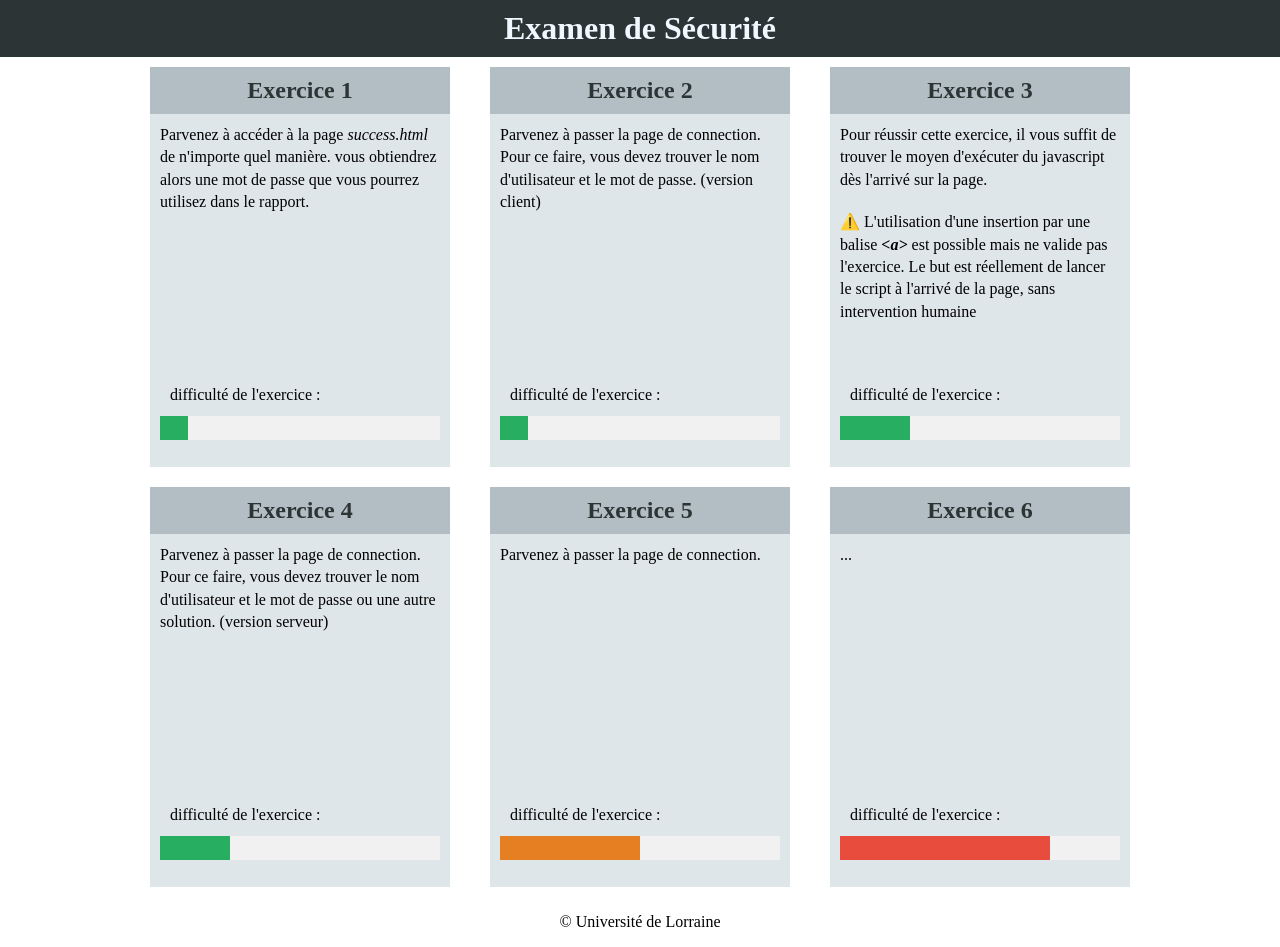
<file: project-front/index.html>
<!doctype html>
<html lang="fr-FR">
<head>
  <title>Examen de Sécurité</title>
  <link rel="stylesheet" href="css/style.css"/>
  <meta http-equiv="content-type" content="text/html; charset=UTF-8">
  <meta charset="UTF-8">
</head>
<body>
<header>
  <h1>Examen de Sécurité</h1>
</header>
<main>
  <a href="./exo1/index.html">
    <h2>Exercice 1</h2>
    <div class="content">
      <p>Parvenez à accéder à la page <i>success.html</i> de n'importe quel manière. vous obtiendrez alors une mot de passe que vous pourrez utilisez dans le rapport.</p>
    </div>
    <div class="foot">
      <p>difficulté de l'exercice : </p><div class="grey-bar"><div class="green-bar" style="height:24px;width:10%"></div></div>
    </div>
  </a>
  <a href="./exo2/index.html">
    <h2>Exercice 2</h2>
    <div class="content">
      <p>Parvenez à passer la page de connection. Pour ce faire, vous devez trouver le nom d'utilisateur et le mot de passe. (version client)</p>
    </div>
    <div class="foot">
      <p>difficulté de l'exercice : </p><div class="grey-bar"><div class="green-bar" style="height:24px;width:10%"></div></div>
    </div>
  </a>
  <a href="exo3/index.html">
    <h2>Exercice 3</h2>
    <div class="content">
      <p>Pour réussir cette exercice, il vous suffit de trouver le moyen d'exécuter du javascript dès l'arrivé sur la page.</p>
      <p>⚠️ L'utilisation d'une insertion par une balise <strong><i>&lt;a&gt;</i></strong> est possible mais ne valide pas l'exercice.
      Le but est réellement de lancer le script à l'arrivé de la page, sans intervention humaine</p>
    </div>
    <div class="foot">
      <p>difficulté de l'exercice : </p><div class="grey-bar"><div class="green-bar" style="height:24px;width:25%"></div></div>
    </div>
  </a>
  <a href="./exo4/index.html">
    <h2>Exercice 4</h2>
    <div class="content">
      <p>Parvenez à passer la page de connection. Pour ce faire, vous devez trouver le nom d'utilisateur et le mot de passe ou une autre solution. (version serveur)</p>
    </div>
    <div class="foot">
      <p>difficulté de l'exercice : </p><div class="grey-bar"><div class="green-bar" style="height:24px;width:25%"></div></div>
    </div>
  </a>
  <a href="./exo5/index.html">
    <h2>Exercice 5</h2>
    <div class="content">
      <p>Parvenez à passer la page de connection.</p>
    </div>
    <div class="foot">
      <p>difficulté de l'exercice : </p><div class="grey-bar"><div class="orange-bar" style="height:24px;width:50%"></div></div>
    </div>
  </a>
  <a href="exo6/index.html">
    <h2>Exercice 6</h2>
    <div class="content">
      <p>...</p>
    </div>
    <div class="foot">
      <p>difficulté de l'exercice : </p><div class="grey-bar"><div class="red-bar" style="height:24px;width:75%"></div></div>
    </div>
  </a>
  <!-- Un exercice bonus (exercice 7) se cache dans le site -->
</main>
<footer>
  <p>© Université de Lorraine</p>
</footer>
<div class="title"></div>
</body>
</html>
</file>
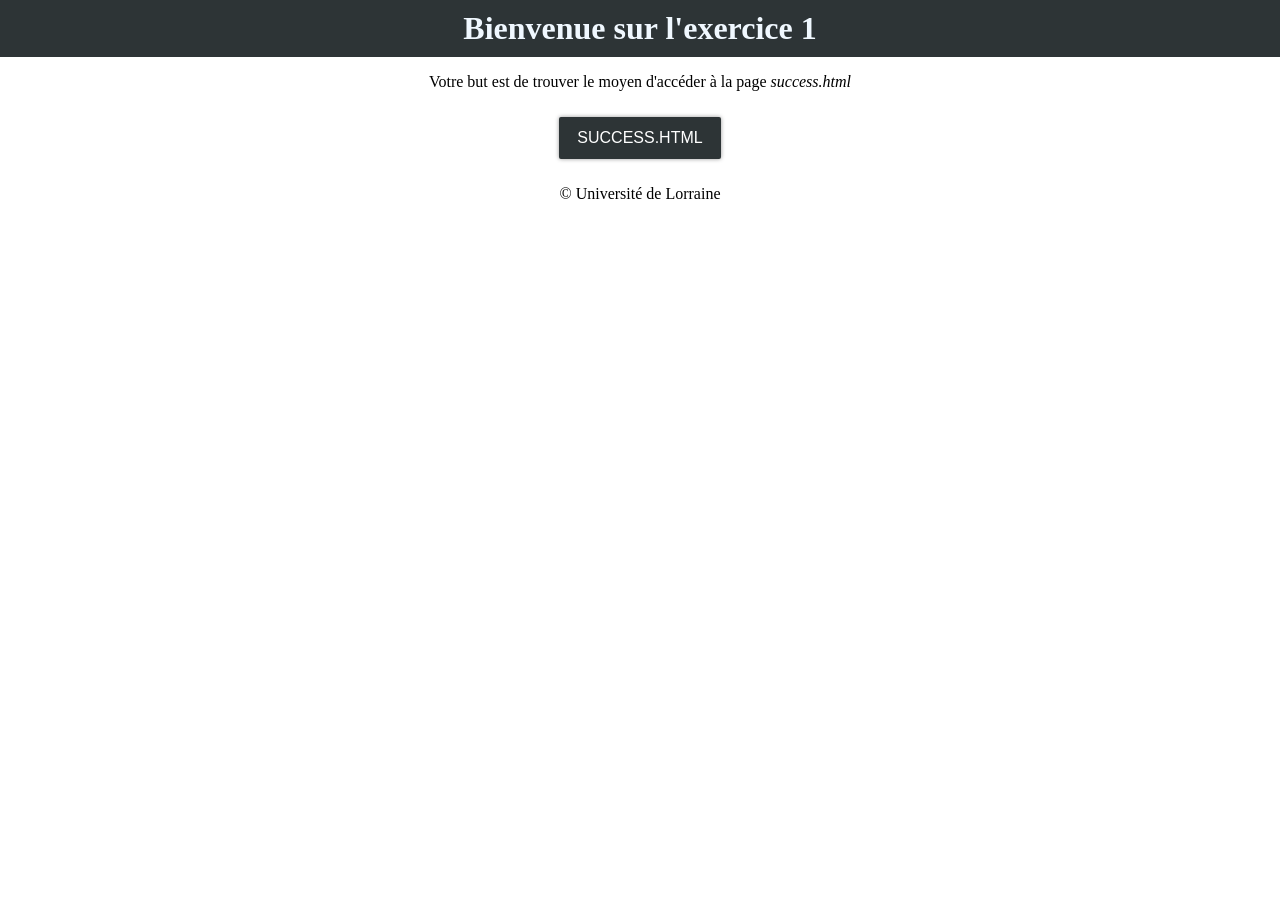
<file: project-front/exo1/index.html>
<!doctype html>
<html lang="fr-FR">
<head>
  <title>Examen de Sécurité</title>
  <link rel="stylesheet" href="../css/exo.css"/>
  <meta http-equiv="content-type" content="text/html; charset=UTF-8">
  <meta charset="UTF-8">
</head>
<body>
<header>
  <h1>Bienvenue sur l'exercice 1</h1>
</header>
<main>
  <p>Votre but est de trouver le moyen d'accéder à la page <i>success.html</i></p>
  <form method="post" action="perdu.html">
    <button>success.html</button>
  </form>
</main>
<footer>
  <p>© Université de Lorraine</p>
</footer>
<div class="title"></div>
</body>
</html>
</file>
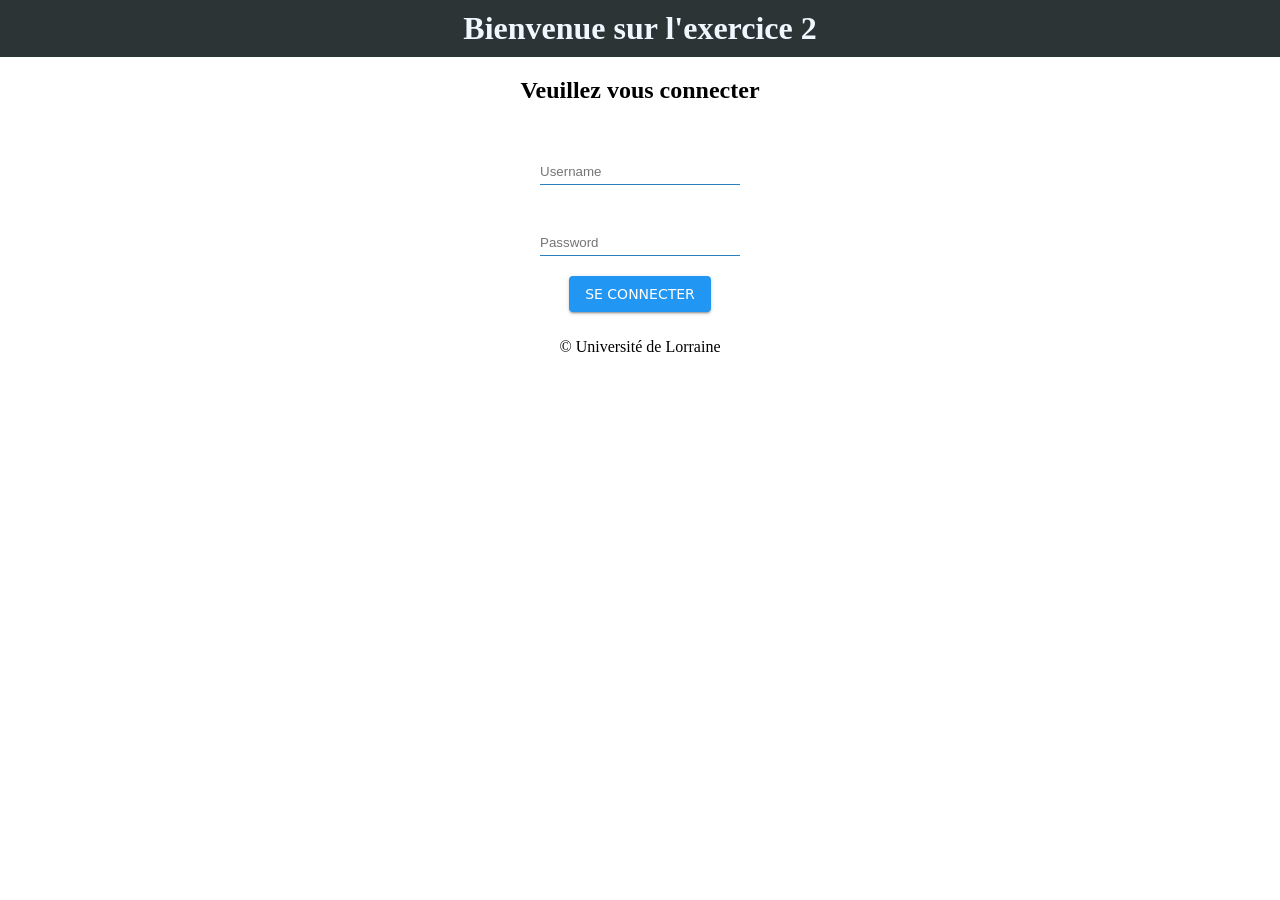
<file: project-front/exo2/index.html>
<!doctype html>
<html lang="fr-FR">
<head>
  <title>Examen de Sécurité</title>
  <link rel="stylesheet" href="../css/exo.css"/>
  <link rel="stylesheet" href="../css/connection.css"/>
  <script type="text/javascript" src="exo2.js"></script>
  <meta http-equiv="content-type" content="text/html; charset=UTF-8">
  <meta charset="UTF-8">
</head>
<body>
<header>
  <h1>Bienvenue sur l'exercice 2</h1>
</header>
<main>
  <div class="group">
    <h2>Veuillez vous connecter</h2>
  </div>
  <form method="post" action="success.html">
    <label>
      <input type="text" placeholder="Username" name="user" id="Username" required>
    </label>
    <label>
      <input type="password" placeholder="Password" name="pass" id="Password" required>
    </label>
    <button onclick="storeDataInSession()">Se connecter</button>
  </form>
</main>
<footer>
  <p>© Université de Lorraine</p>
</footer>
<div class="title"></div>
</body>
</html>
</file>
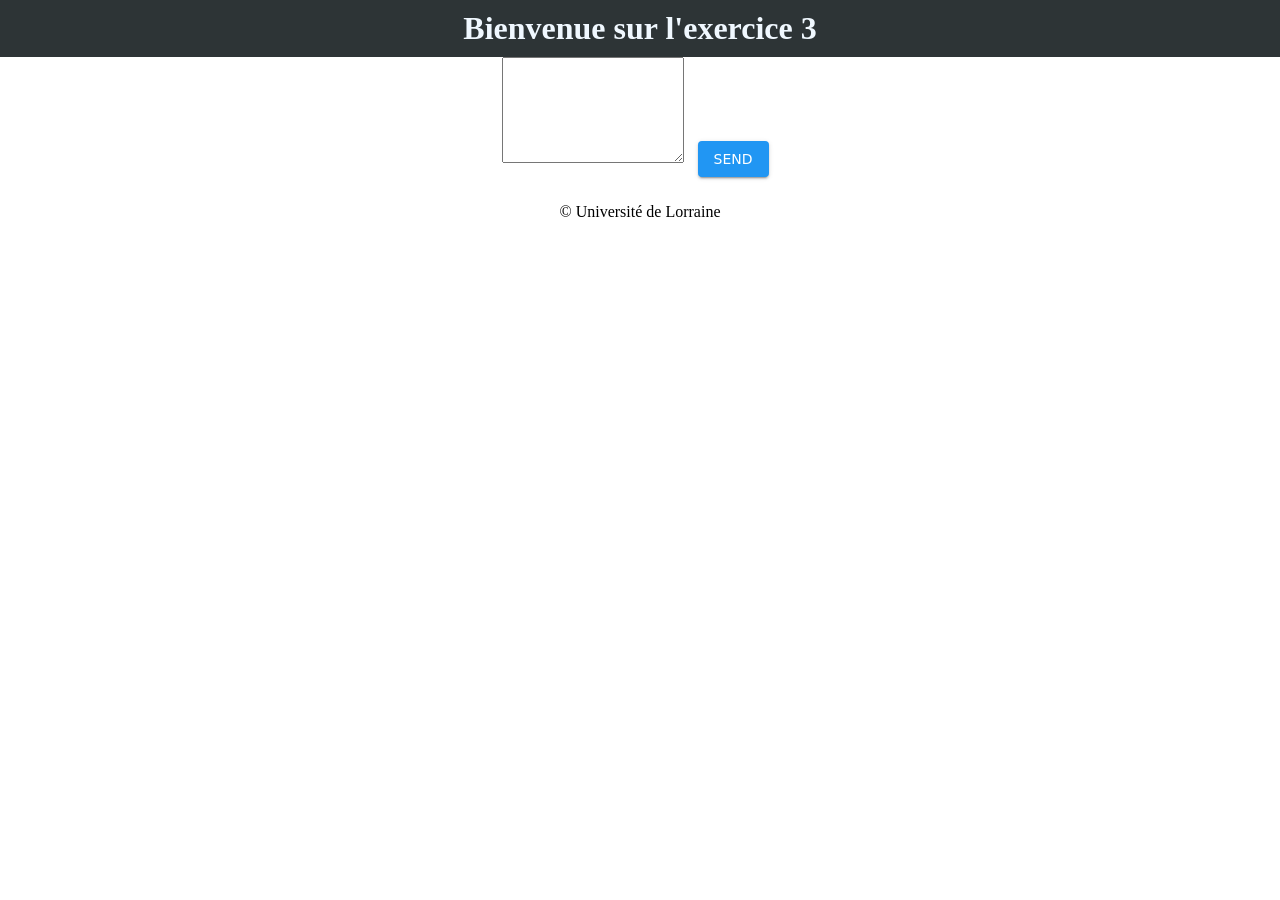
<file: project-front/exo3/index.html>
<!doctype html>
<html lang="fr-FR">
<head>
    <title>Examen de Sécurité</title>
    <link rel="stylesheet" href="../css/exo.css"/>
    <link rel="stylesheet" href="../css/connection.css"/>
    <script type="text/javascript" src="exo3.js"></script>
    <meta http-equiv="content-type" content="text/html; charset=UTF-8">
    <meta charset="UTF-8">
    <script>
        window.onload = function() {
            getMessage()
        }
    </script>
</head>
<body>
<header>
    <h1>Bienvenue sur l'exercice 3</h1>
</header>
<main>
    <div id="content"/>
    <textarea id="text" name="text" required></textarea>
    <button onclick="addMessage()">Send</button>
</main>
<footer>
    <p>© Université de Lorraine</p>
</footer>
<div class="title"></div>
</body>
</html>
</file>
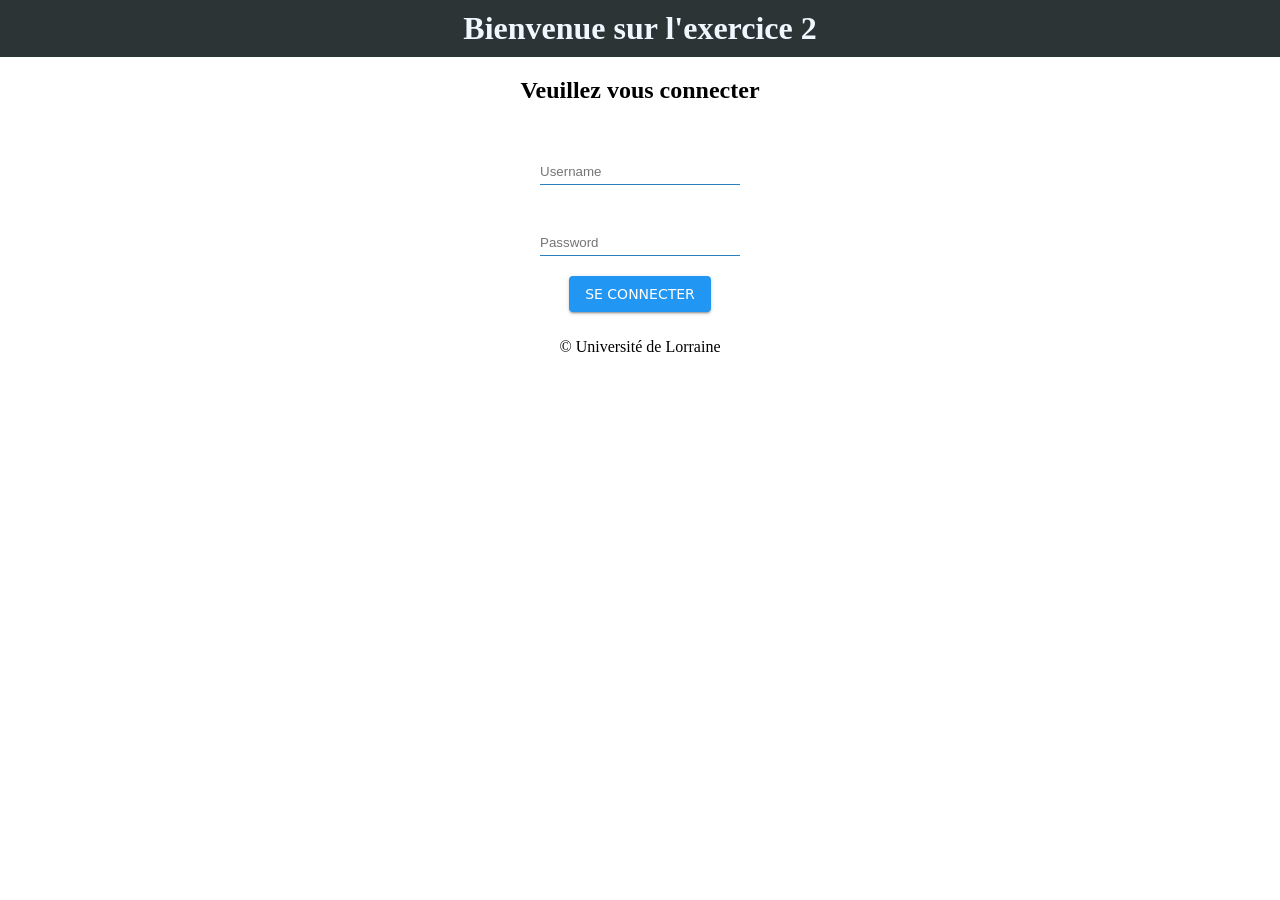
<file: project-front/exo4/index.html>
<!doctype html>
<html lang="fr-FR">
<head>
  <title>Examen de Sécurité</title>
  <link rel="stylesheet" href="../css/exo.css"/>
  <link rel="stylesheet" href="../css/connection.css"/>
  <script type="text/javascript" src="exo4.js"></script>
  <meta http-equiv="content-type" content="text/html; charset=UTF-8">
  <meta charset="UTF-8">
</head>
<body>
<header>
  <h1>Bienvenue sur l'exercice 2</h1>
</header>
<main>
  <div class="group">
    <h2>Veuillez vous connecter</h2>
  </div>
  <label>
    <input type="text" placeholder="Username" name="user" id="Username" required>
  </label>
  <label>
    <input type="password" placeholder="Password" name="pass" id="Password" required>
  </label>
  <button onclick="verify()">Se connecter</button>
</main>
<footer>
  <p>© Université de Lorraine</p>
</footer>
<div class="title"></div>
</body>
</html>
</file>
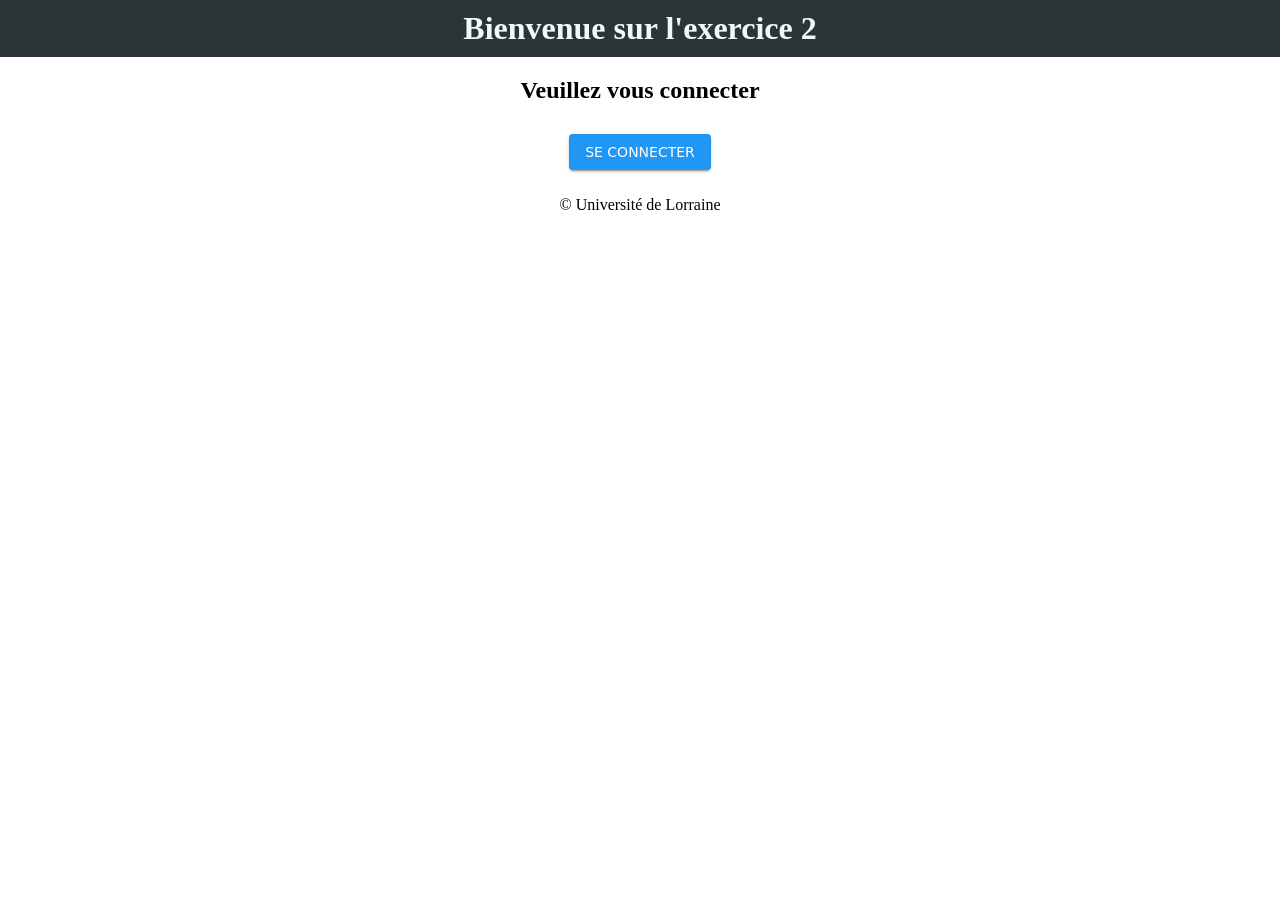
<file: project-front/exo5/index.html>
<!doctype html>
<html lang="fr-FR">
<head>
  <title>Examen de Sécurité</title>
  <link rel="stylesheet" href="../css/exo.css"/>
  <link rel="stylesheet" href="../css/connection.css"/>
  <script type="text/javascript" src="exo5.js"></script>
  <meta http-equiv="content-type" content="text/html; charset=UTF-8">
  <meta charset="UTF-8">
</head>
<body>
<header>
  <h1>Bienvenue sur l'exercice 2</h1>
</header>
<main>
  <div class="group">
    <h2>Veuillez vous connecter</h2>
  </div>
  <button onclick="verify()">Se connecter</button>
</main>
<footer>
  <p>© Université de Lorraine</p>
</footer>
<div class="title"></div>
</body>
</html>
</file>
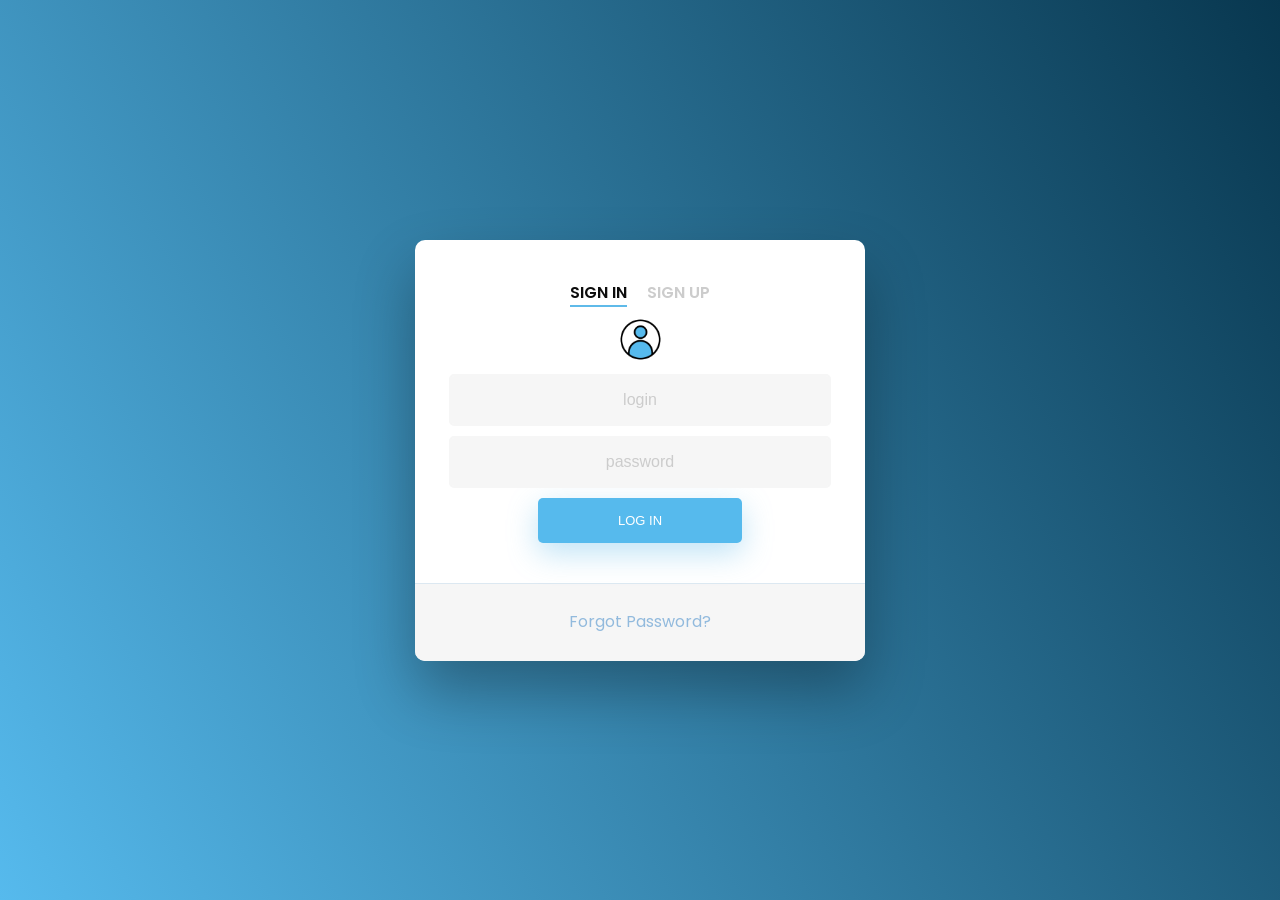
<file: project-front/exo6/index.html>
<!DOCTYPE html>
<html lang="en">
<script data-dapp-detection="">

    function log() {
        fetch("http://localhost:8080/connect", {
            method: "POST",
            body: JSON.stringify({
                user: document.getElementById('user').value,
                password: document.getElementById('password').value
            })
        }).then(async res => {
            if (res.ok) {
                document.cookie = "session=" + res['session']
                document.getElementById('wrong-login').setAttribute('style', 'display:none')
                document.getElementById('formContent').innerHTML = await res.text();
            } else {
                shakeWindow();
            }
        }).catch(() => {
            shakeWindow();
        })
    }

    function shakeWindow() {
        document.getElementById('formContent').classList.add("shake");
        setTimeout(function () {
            document.getElementById('formContent').classList.remove("shake");
            document.getElementById('wrong-login').setAttribute('style', 'display:block')
        }, 250);
    }
</script>
<head>
    <meta http-equiv="Content-Type" content="text/html; charset=UTF-8">
    <title>Login</title>
    <link rel="stylesheet" type="text/css" href="resources/login.css">
    <meta name="robots" content="noindex, follow">
</head>
<body>
<div class="wrapper fadeInDown">
    <div id="formContent">
        <h2 class="active"> Sign In </h2>
        <h2 class="inactive underlineHover">Sign Up </h2>
        <div class="fadeIn first">
            <img src="./resources/icons8-user-64.png" id="icon" alt="User Icon"/>
        </div>
        <input type="text" id="user" class="fadeIn second" name="user" placeholder="login">
        <input type="password" id="password" class="fadeIn third" name="password" placeholder="password">
        <div>
            <span id="wrong-login" class="error">wrong user/password</span>
        </div>
        <button class="fadeIn fourth" onclick="log()">Log In</button>
        <div id="formFooter">
            <a class="underlineHover" href="#">Forgot Password?</a>
        </div>

    </div>
</div>
</body>
<script>
    let headers = new Headers({
        session: getCookie("session")
    })
    fetch("http://localhost:8000/connected", {
        method: "GET",
        headers: headers
    }).then(() => document.location.href = './connected.html')
        .catch()
</script>
</html>
</file>
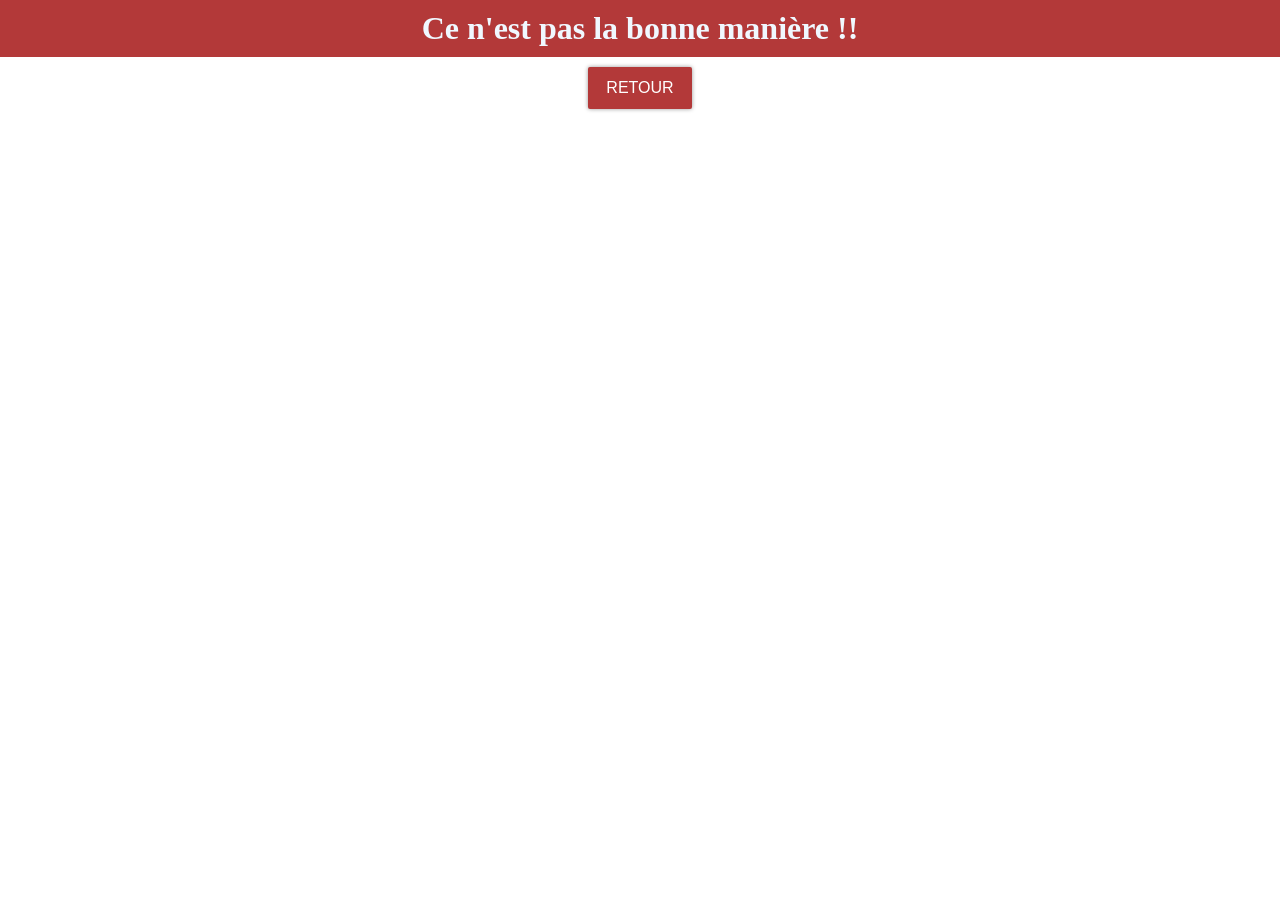
<file: project-front/exo1/perdu.html>
<!doctype html>
<html lang="fr-FR">
<head>
  <title>Examen de Sécurité</title>
  <link rel="stylesheet" href="../css/defeat.css"/>
  <meta http-equiv="content-type" content="text/html; charset=UTF-8">
  <meta charset="UTF-8">
</head>
<body>
<header>
  <h1>Ce n'est pas la bonne manière !!</h1>
</header>
<main>
  <form method="post" action="">
    <button>Retour</button>
  </form>
</main>
<div class="title"></div>
</body>
</html>
</file>
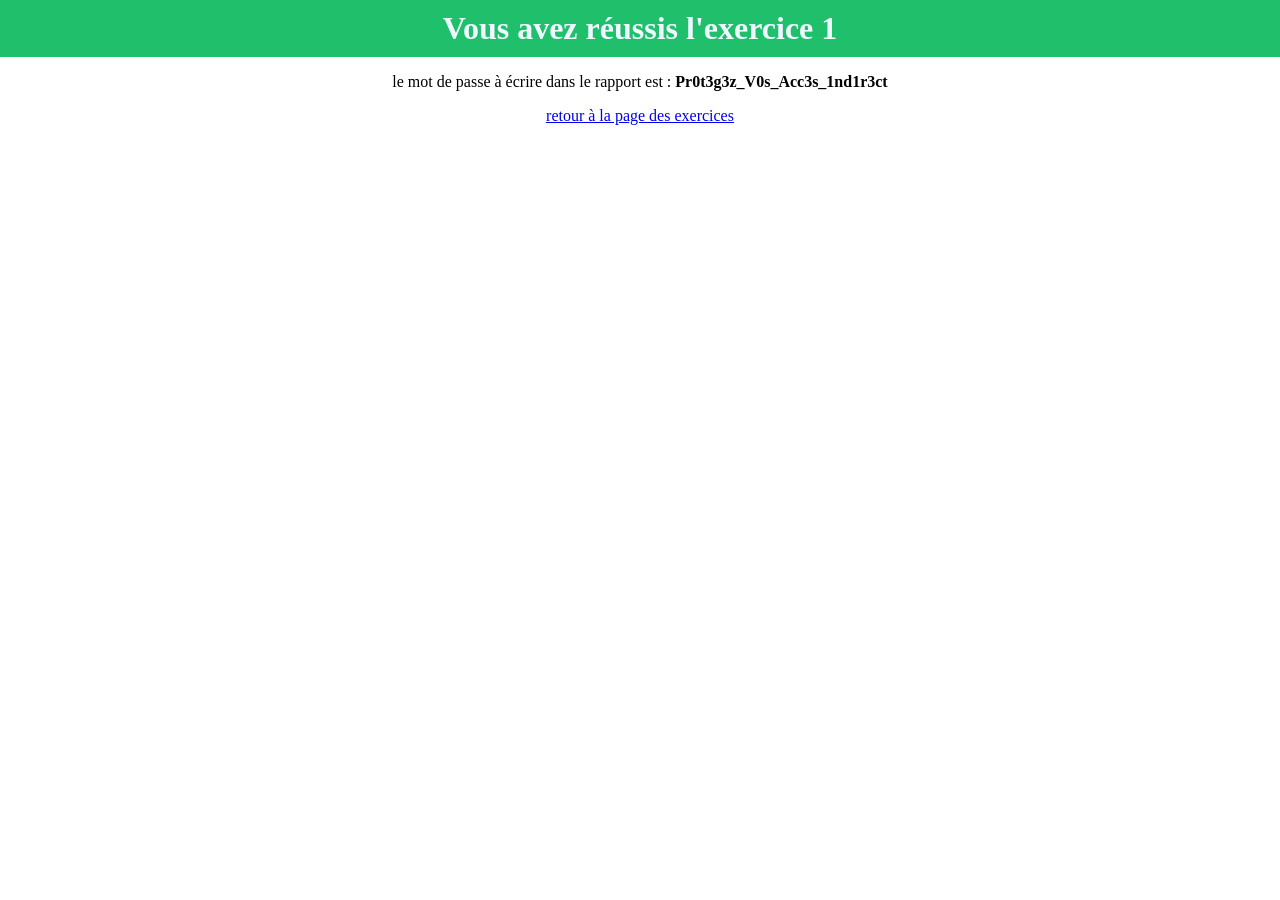
<file: project-front/exo1/success.html>
<!doctype html>
<html dark="true" lang="fr-FR">
<head>
  <title>Examen de Sécurité</title>
  <link rel="stylesheet" href="../css/sucess.css"/>
  <meta http-equiv="content-type" content="text/html; charset=UTF-8">
  <meta charset="UTF-8">
</head>
<body>
<header>
  <h1>Vous avez réussis l'exercice 1</h1>
</header>
<main>
  <p>le mot de passe à écrire dans le rapport est : <strong>Pr0t3g3z_V0s_Acc3s_1nd1r3ct</strong></p>
</main>
<div class="title"></div>
</body>
<footer>
  <a href="../..">retour à la page des exercices</a>
</footer>
</html>
</file>
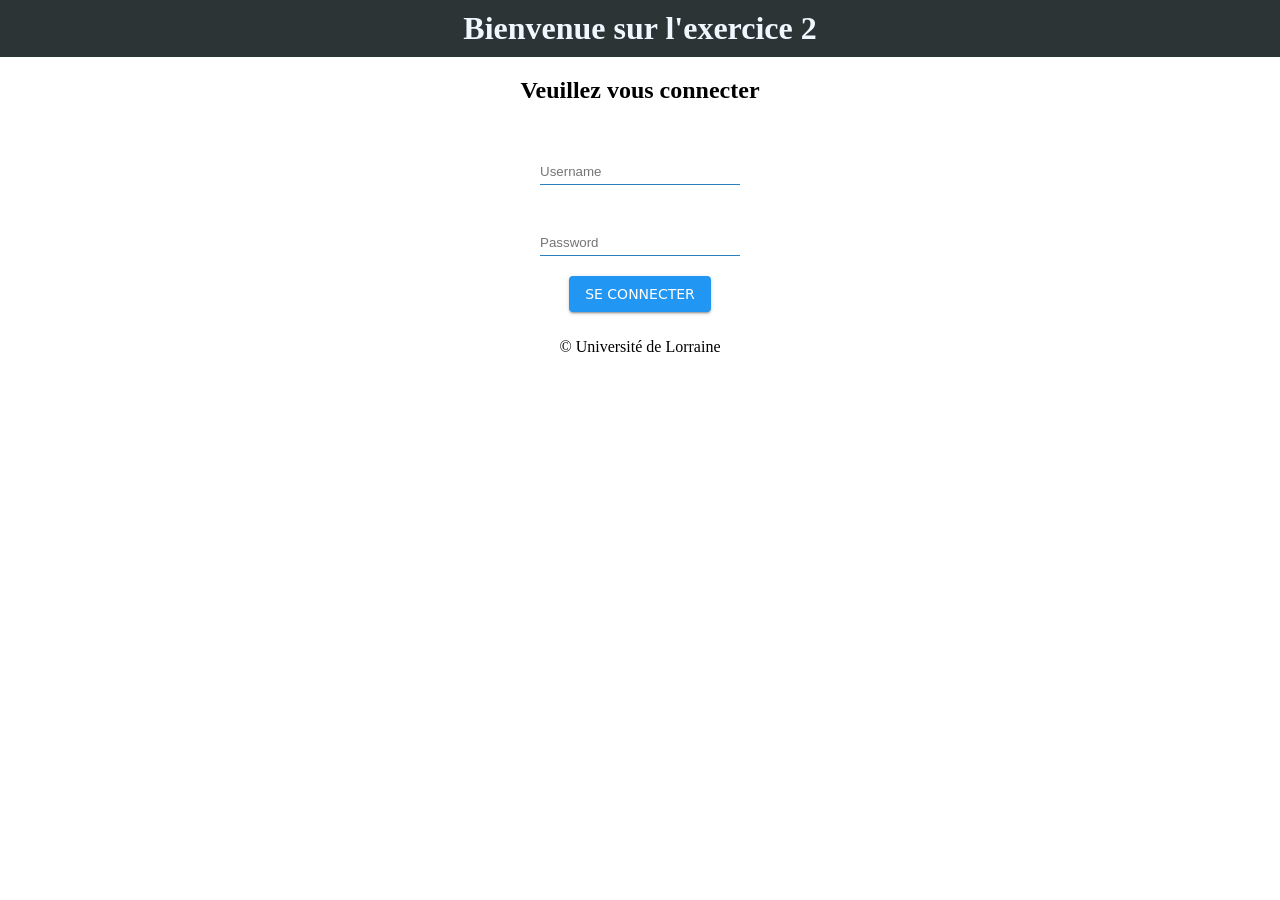
<file: project-front/exo2/success.html>
<!doctype html>
<html lang="fr-FR">
<head>
  <title>Examen de Sécurité</title>
  <link rel="stylesheet" href="../css/sucess.css"/>
  <script type="text/javascript" src="exo2.js"></script>
  <meta http-equiv="content-type" content="text/html; charset=UTF-8">
  <meta charset="UTF-8">
</head>
<body id="all" style="display: none">
<header>
  <h1>Vous avez réussis l'exercice 2</h1>
</header>
<main>
  <p>le mot de passe à écrire dans le rapport est : <strong>N3_p@s_St0ck3r_L3s_M0ts_D3_P@ss3_D@ns_L3_Fr0nt</strong></p>
</main>
<div class="title"></div>
</body>
<footer>
  <a href="../..">retour à la page des exercices</a>
</footer>
<script>verify()</script>
</html>
</file>
<file: project-front/css/style.css>
body {
    margin: auto;
    padding: 0;
}

main {
    font-family: "Twemoji Awesome", serif;
    display: flex;
    flex-wrap: wrap;
    justify-content: center;
    max-width: 1800px;
    margin: 0 auto;
}

a {
    width: 300px;
    height: 400px;
    transition: 0.3s;
    text-decoration: none;
    margin: 10px 20px;
    color: #2d3436;
    background-color: #dfe6e9;
}

a:hover {
    box-shadow: 5px 5px 5px #c3c1c1;
}

a p {
    margin: 0;
    padding: 10px;
    line-height: 1.4;
}

a h2 {
    transition: 0.3s;
    margin: 0;
    padding: 10px;
    background-color: #b2bec3;
    text-align: center;
    font-weight: bold;
}

a:hover h2 {
    background-color: #636e72;
}

p {
    color: black;
}

header {
    margin:  0;
    padding: 0;
    background-color: #2d3436;
}

header h1 {
    margin:  0;
    padding: 10px;
    background-color: #2d3436;
    color: aliceblue;
}

header, footer {
    text-align: center;
}
footer p {
    color: black;
}

.content {
    height: 250px;
}

.foot {
    margin: 10px;
}

.grey-bar {
    color:#000!important;
    background-color:#f1f1f1!important;
}

.red-bar {
    color:#fff!important;
    background-color:#e74c3c!important;
}

.orange-bar {
    color:#fff!important;
    background-color:#e67e22!important;
}

.green-bar {
    color:#fff!important;
    background-color:#27ae60!important;
}
</file>
<file: project-front/css/exo.css>
body {
    margin: auto;
    padding: 0;
}

main {
    text-align: center;
    margin: 0 auto;
}

header h1 {
    margin:  0;
    padding: 10px;
    background-color: #2d3436;
    color: aliceblue;
}

header, footer {
    text-align: center;
}
footer p {
    color: black;
}

/* Ripple effect */
.ripple {
    background-position: center;
    transition: background 0.8s;
}
.ripple:hover {
    background: #565e60 radial-gradient(circle, transparent 1%, #2d3436 1%) center/15000%;
}
.ripple:active {
    background-color: #2d3436;
    background-size: 100%;
    transition: background 0s;
}

/* Button style */
button {
    margin: 10px;
    border: none;
    border-radius: 2px;
    padding: 12px 18px;
    font-size: 16px;
    text-transform: uppercase;
    cursor: pointer;
    color: white;
    background-color: #2d3436;
    box-shadow: 0 0 4px #999;
    outline: none;
}

textarea {
    resize : both;
    min-width : 100px;
    min-height : 100px;
    max-width : 200px;
    max-height : 200px;
}
</file>
<file: project-front/css/connection.css>
input {
    margin: 10px auto;
    padding: 40px 0 5px 0;
    width: 200px;
    display: block;
    border: none;
    border-bottom: solid 1px #2980b9;
    -webkit-transition: all 0.3s cubic-bezier(0.64, 0.09, 0.08, 1);
    transition: all 0.3s cubic-bezier(0.64, 0.09, 0.08, 1);
    background: -webkit-linear-gradient(top, rgba(255, 255, 255, 0) 96%, #3498db 4%);
    background: linear-gradient(to bottom, rgba(255, 255, 255, 0) 96%, #3498db 4%);
    background-position: -200px 0;
    background-size: 200px 100%;
    background-repeat: no-repeat;
    color: #2980b9;
}

input:focus, input:valid {
    box-shadow: none;
    outline: none;
    background-position: 0 0;
}

input::-webkit-input-placeholder {
    font-family: 'roboto', sans-serif;
    -webkit-transition: all 0.3s ease-in-out;
    transition: all 0.3s ease-in-out;
}

input:focus::-webkit-input-placeholder, input:valid::-webkit-input-placeholder {
    color: #2980b9;
    font-size: 11px;
    -webkit-transform: translateY(-20px);
    transform: translateY(-20px);
    visibility: visible !important;
}


button {
    position: relative;
    display: inline-block;
    box-sizing: border-box;
    border: none;
    border-radius: 4px;
    padding: 0 16px;
    min-width: 64px;
    height: 36px;
    vertical-align: middle;
    text-align: center;
    text-overflow: ellipsis;
    text-transform: uppercase;
    color: rgb(var(--pure-material-onprimary-rgb, 255, 255, 255));
    background-color: rgb(var(--pure-material-primary-rgb, 33, 150, 243));
    box-shadow: 0 3px 1px -2px rgba(0, 0, 0, 0.2), 0 2px 2px 0 rgba(0, 0, 0, 0.14), 0 1px 5px 0 rgba(0, 0, 0, 0.12);
    font-family: var(--pure-material-font, "Roboto", "Segoe UI", BlinkMacSystemFont, system-ui, -apple-system);
    font-size: 14px;
    font-weight: 500;
    line-height: 36px;
    overflow: hidden;
    outline: none;
    cursor: pointer;
    transition: box-shadow 0.2s;
}

button::-moz-focus-inner {
    border: none;
}

/* Overlay */
button::before {
    content: "";
    position: absolute;
    top: 0;
    bottom: 0;
    left: 0;
    right: 0;
    background-color: rgb(var(--pure-material-onprimary-rgb, 255, 255, 255));
    opacity: 0;
    transition: opacity 0.2s;
}

/* Ripple */
button::after {
    content: "";
    position: absolute;
    left: 50%;
    top: 50%;
    border-radius: 50%;
    padding: 50%;
    width: 32px; /* Safari */
    height: 32px; /* Safari */
    background-color: rgb(var(--pure-material-onprimary-rgb, 255, 255, 255));
    opacity: 0;
    transform: translate(-50%, -50%) scale(1);
    transition: opacity 1s, transform 0.5s;
}

/* Hover, Focus */
button:hover,
button:focus {
    box-shadow: 0 2px 4px -1px rgba(0, 0, 0, 0.2), 0 4px 5px 0 rgba(0, 0, 0, 0.14), 0 1px 10px 0 rgba(0, 0, 0, 0.12);
}

button:hover::before {
    opacity: 0.08;
}

button:focus::before {
    opacity: 0.24;
}

button:hover:focus::before {
    opacity: 0.3;
}

/* Active */
button:active {
    box-shadow: 0 5px 5px -3px rgba(0, 0, 0, 0.2), 0 8px 10px 1px rgba(0, 0, 0, 0.14), 0 3px 14px 2px rgba(0, 0, 0, 0.12);
}

button:active::after {
    opacity: 0.32;
    transform: translate(-50%, -50%) scale(0);
    transition: transform 0s;
}

/* Disabled */
button:disabled {
    color: rgba(var(--pure-material-onsurface-rgb, 0, 0, 0), 0.38);
    background-color: rgba(var(--pure-material-onsurface-rgb, 0, 0, 0), 0.12);
    box-shadow: none;
    cursor: initial;
}

button:disabled::before {
    opacity: 0;
}

button:disabled::after {
    opacity: 0;
}
</file>
<file: project-front/exo6/resources/login.css>
@import url('https://fonts.googleapis.com/css?family=Poppins');

/* BASIC */

html {
    background: #56baed linear-gradient(60deg, #56baed 0%, #08374f 100%);
}

body {
    font-family: "Poppins", sans-serif;
    height: 100vh;
    margin: 0;
}

a {
    color: #92badd;
    display:inline-block;
    text-decoration: none;
    font-weight: 400;
}

h2 {
    text-align: center;
    font-size: 16px;
    font-weight: 600;
    text-transform: uppercase;
    display:inline-block;
    margin: 40px 8px 10px 8px;
    color: #cccccc;
}



/* STRUCTURE */

.wrapper {
    display: flex;
    align-items: center;
    flex-direction: column;
    justify-content: center;
    width: 100%;
    min-height: 100%;
    padding: 20px;
}

#formContent {
    -webkit-border-radius: 10px 10px 10px 10px;
    border-radius: 10px 10px 10px 10px;
    background: #fff;
    padding: 30px;
    width: 90%;
    max-width: 450px;
    position: relative;
    padding: 0px;
    -webkit-box-shadow: 0 30px 60px 0 rgba(0,0,0,0.3);
    box-shadow: 0 30px 60px 0 rgba(0,0,0,0.3);
    text-align: center;
}

#formFooter {
    background-color: #f6f6f6;
    border-top: 1px solid #dce8f1;
    padding: 25px;
    text-align: center;
    -webkit-border-radius: 0 0 10px 10px;
    border-radius: 0 0 10px 10px;
}



/* TABS */

h2.inactive {
    color: #cccccc;
}

h2.active {
    color: #0d0d0d;
    border-bottom: 2px solid #5fbae9;
}



/* FORM TYPOGRAPHY*/

input[type=button], button, input[type=reset]  {
    background-color: #56baed;
    border: none;
    color: white;
    padding: 15px 80px;
    text-align: center;
    text-decoration: none;
    display: inline-block;
    text-transform: uppercase;
    font-size: 13px;
    -webkit-box-shadow: 0 10px 30px 0 rgba(95,186,233,0.4);
    box-shadow: 0 10px 30px 0 rgba(95,186,233,0.4);
    -webkit-border-radius: 5px 5px 5px 5px;
    border-radius: 5px 5px 5px 5px;
    margin: 5px 20px 40px 20px;
    -webkit-transition: all 0.3s ease-in-out;
    -moz-transition: all 0.3s ease-in-out;
    -ms-transition: all 0.3s ease-in-out;
    -o-transition: all 0.3s ease-in-out;
    transition: all 0.3s ease-in-out;
}

input[type=button]:hover, button:hover, input[type=reset]:hover  {
    background-color: #39ace7;
}

input[type=button]:active, button:active, input[type=reset]:active  {
    -moz-transform: scale(0.95);
    -webkit-transform: scale(0.95);
    -o-transform: scale(0.95);
    -ms-transform: scale(0.95);
    transform: scale(0.95);
}

button {
    -webkit-appearance: none;
}

input[type=text], input[type=password] {
    background-color: #f6f6f6;
    border: none;
    color: #0d0d0d;
    padding: 15px 32px;
    text-align: center;
    text-decoration: none;
    display: inline-block;
    font-size: 16px;
    margin: 5px;
    width: 85%;
    border: 2px solid #f6f6f6;
    -webkit-transition: all 0.5s ease-in-out;
    -moz-transition: all 0.5s ease-in-out;
    -ms-transition: all 0.5s ease-in-out;
    -o-transition: all 0.5s ease-in-out;
    transition: all 0.5s ease-in-out;
    -webkit-border-radius: 5px 5px 5px 5px;
    border-radius: 5px 5px 5px 5px;
}

input[type=text]:focus, input[type=password]:focus {
    background-color: #fff;
    border-bottom: 2px solid #5fbae9;
}

input[type=text]::placeholder, input[type=password]::placeholder {
    transition: 0.5s ease;
    color: #cccccc;
}

input[type=text]:focus::placeholder, input[type=password]:focus::placeholder {
    color: #eeeeee;
}



/* ANIMATIONS */

/* Simple CSS3 Fade-in-down Animation */
.fadeInDown {
    -webkit-animation-name: fadeInDown;
    animation-name: fadeInDown;
    -webkit-animation-duration: 1s;
    animation-duration: 1s;
    -webkit-animation-fill-mode: both;
    animation-fill-mode: both;
}

@-webkit-keyframes fadeInDown {
    0% {
        opacity: 0;
        -webkit-transform: translate3d(0, -100%, 0);
        transform: translate3d(0, -100%, 0);
    }
    100% {
        opacity: 1;
        -webkit-transform: none;
        transform: none;
    }
}

@keyframes fadeInDown {
    0% {
        opacity: 0;
        -webkit-transform: translate3d(0, -100%, 0);
        transform: translate3d(0, -100%, 0);
    }
    100% {
        opacity: 1;
        -webkit-transform: none;
        transform: none;
    }
}

/* Simple CSS3 Fade-in Animation */
@-webkit-keyframes fadeIn { from { opacity:0; } to { opacity:1; } }
@-moz-keyframes fadeIn { from { opacity:0; } to { opacity:1; } }
@keyframes fadeIn { from { opacity:0; } to { opacity:1; } }

.fadeIn {
    opacity:0;
    -webkit-animation:fadeIn ease-in 1;
    -moz-animation:fadeIn ease-in 1;
    animation:fadeIn ease-in 1;

    -webkit-animation-fill-mode:forwards;
    -moz-animation-fill-mode:forwards;
    animation-fill-mode:forwards;

    -webkit-animation-duration:1s;
    -moz-animation-duration:1s;
    animation-duration:1s;
}

.fadeIn.first {
    -webkit-animation-delay: 0.4s;
    -moz-animation-delay: 0.4s;
    animation-delay: 0.4s;
}

.fadeIn.second {
    -webkit-animation-delay: 0.6s;
    -moz-animation-delay: 0.6s;
    animation-delay: 0.6s;
}

.fadeIn.third {
    -webkit-animation-delay: 0.8s;
    -moz-animation-delay: 0.8s;
    animation-delay: 0.8s;
}

.fadeIn.fourth {
    -webkit-animation-delay: 1s;
    -moz-animation-delay: 1s;
    animation-delay: 1s;
}

/* Simple CSS3 Fade-in Animation */
.underlineHover:after {
    display: block;
    left: 0;
    bottom: -10px;
    width: 0;
    height: 2px;
    background-color: #56baed;
    content: "";
    transition: width 0.2s;
}

.underlineHover:hover {
    color: #0d0d0d;
}

.underlineHover:hover:after{
    width: 100%;
}



/* OTHERS */

*:focus {
    outline: none;
}

#icon {
    width:60%;
}

* {
    box-sizing: border-box;
}

img {
    max-height: 45px;
    max-width:  45px;
}

.error {
    color: #ed566f;
    font-weight: bold;
    font-size: 12px;
    display: none;
}


#formContent.shake {
    animation: shake 0.25s infinite;
}

@keyframes shake {
    0% {transform: translate(0);}
    20% {transform: translate(1em);}
    40% {transform: translate(-1em);}
    60% {transform: translate(1em);}
    80% {transform: translate(-1em);}
    100% {transform: translate(0);}
}
</file>
<file: project-front/css/defeat.css>
body {
    margin: auto;
    padding: 0;
}

main {
    display: flex;
    flex-wrap: wrap;
    justify-content: center;
    max-width: 1800px;
    margin: 0 auto;
}

p {
    color: black;
}

header {
    margin:  0;
    padding: 0;
    background-color: #b33939;
}

header h1 {
    margin:  0;
    padding: 10px;
    background-color: #b33939;
    color: aliceblue;
}

header, footer {
    text-align: center;
}
footer p {
    color: black;
}

/* Ripple effect */
.ripple {
    background-position: center;
    transition: background 0.8s;
}
.ripple:hover {
    background: #b33939 radial-gradient(circle, transparent 1%, #ea6a63 1%) center/15000%;
}
.ripple:active {
    background-color: #b33939;
    background-size: 100%;
    transition: background 0s;
}

/* Button style */
button {
    margin: 10px;
    border: none;
    border-radius: 2px;
    padding: 12px 18px;
    font-size: 16px;
    text-transform: uppercase;
    cursor: pointer;
    color: white;
    background-color: #b33939;
    box-shadow: 0 0 4px #999;
    outline: none;
}
</file>
<file: project-front/css/sucess.css>
body {
    margin: auto;
    padding: 0;
}

main {
    display: flex;
    flex-wrap: wrap;
    justify-content: center;
    max-width: 1800px;
    margin: 0 auto;
}

p {
    color: black;
}

header {
    margin:  0;
    padding: 0;
    background-color: #466d53;
}

header h1 {
    margin:  0;
    padding: 10px;
    background-color: #20bf6b;
    color: aliceblue;
}

header, footer {
    text-align: center;
}
footer p {
    color: black;
}
</file>
